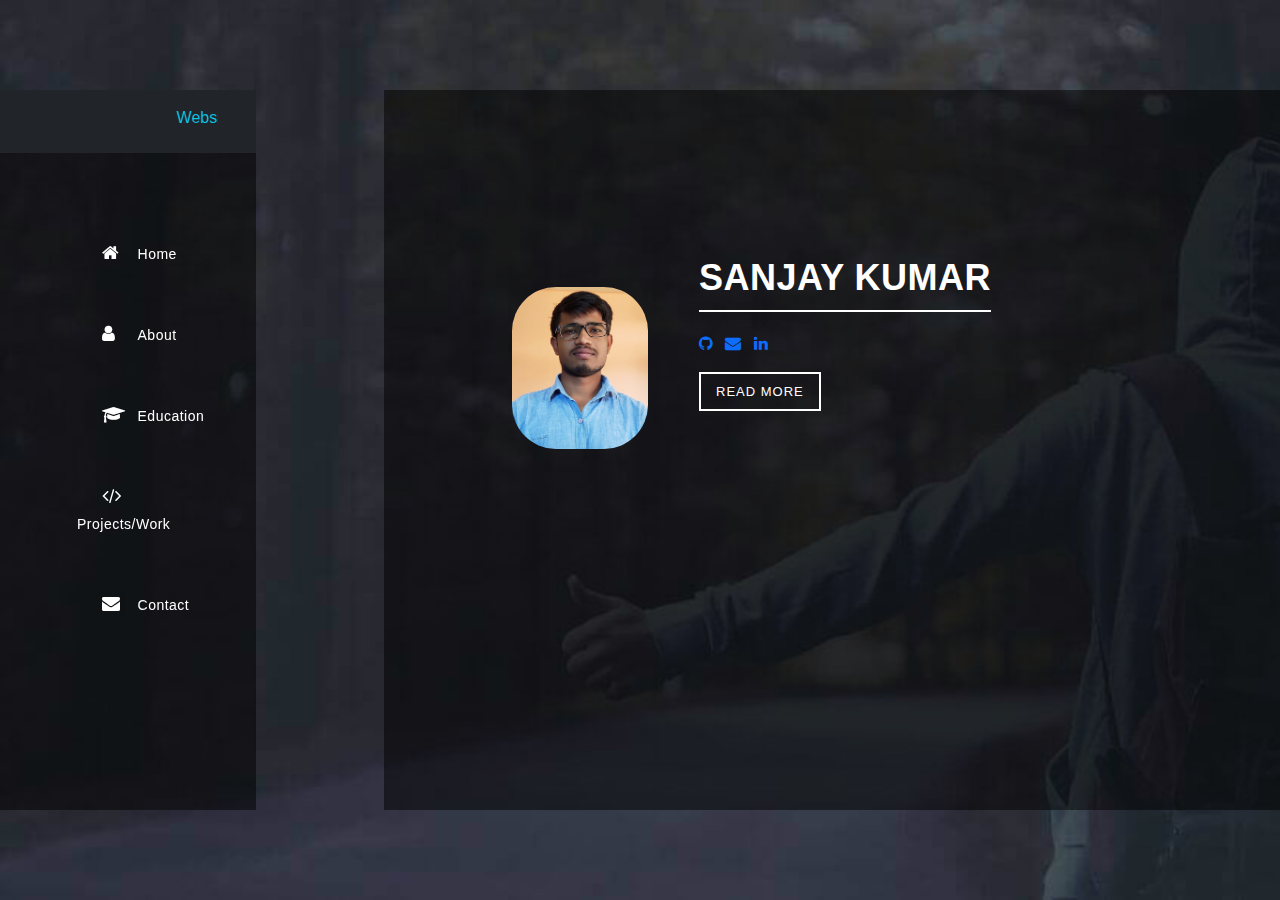
<file: index.html>
<!DOCTYPE html>
<html lang="en">

<head>
    <meta charset="UTF-8">
    <meta name="viewport" content="width=device-width, initial-scale=1">
    <title>Sanjay Kumar</title>
    <link rel="stylesheet" href="css/bootstrap.min.css">
    <link rel="stylesheet" href="css/template.css">
    <link rel="stylesheet" href="css/projects.css">
    <link id="favicon" rel="shortcut icon" href="/img/logo_icon.jpg" type="image" />
    <link rel="stylesheet" href="https://cdnjs.cloudflare.com/ajax/libs/font-awesome/4.7.0/css/font-awesome.min.css">
    <script async src="js/bootstrap.bundle.min.js"></script>
    <script async src="https://www.googletagmanager.com/gtag/js?id=G-SMKH06FYJ5"></script>
</head>

<body>
    <nav>
        <div class="navbar navbar-dark bg-dark">
            <span class="navbar-text text-info">
                <marquee scrollamount="5">Website is under Development</marquee>
            </span>
        </div>
        <ul>
            <li><a href="#1"><i class="fa fa-home"></i> <em>Home</em></a></li>
            <li><a href="#2"><i class="fa fa-user"></i> <em>About</em></a></li>
            <li><a href="#3"><i class="fa fa-graduation-cap"></i> <em>Education</em></a></li>
            <li><a href="#4"><i class="fa fa-code"></i> <em>Projects/Work</em></a></li>
            <li><a href="#5"><i class="fa fa-envelope"></i> <em>Contact</em></a></li>
        </ul>
    </nav>
    <div class="slides">
        <div class="slide" id="1">
            <div class="content first-content">
                <div class="container-fluid">
                    <div class="col-md-3">
                        <div class="author-image"><img src="img/author_image.jpg" alt="Author Image"></div>
                    </div>
                    <div class="col-md-9">
                        <h2>Sanjay Kumar</h2>
                        <br>
                        <div>
                            <ul class="list-inline">
                                <li class="list-inline-item"><a href="https://github.com/iamsnj" target="_blank"><i
                                            class="fa fa-github"></i></a></li>
                                <li class="list-inline-item"><a href="mailto:skdakshana18@gmail.com" target="_blank"><i
                                            class="fa fa-envelope"></i></a></li>
                                <li class="list-inline-item">
                                    <a href="https://www.linkedin.com/in/iamsnj/" target="_blank"><i
                                            class="fa fa-linkedin"></i></a>
                                </li>
                            </ul>
                        </div>
                        <div class="main-btn"><a href="#2">Read More</a></div>
                    </div>
                </div>
            </div>
        </div>
        <div class="slide" id="2">
            <div class="content second-content">
                <div class="container-fluid">
                    <div class="row">
                        <div class="col-md-10" style="margin-top: 1rem;">
                            <h2>About Me</h2>
                        </div>
                        <div class="col-md-6">
                            <div class="left-content">
                                <div>
                                    <p>
                                        I am a 4th year CSE student and an aspiring Software Developer from IIT Kanpur,
                                        Batch'22.
                                        I completed my schooling from JNV. I bagged the scholarship for a two
                                        year
                                        IIT-JEE preparation program from "Dakshna Foundation".
                                        I am highly interested in Software Development and Machine Learning. Whenever
                                        possible
                                        I try to automate things with Python.
                                    </p>
                                </div>
                            </div>
                        </div>
                        <div class="col-md-5">
                            <div class="right-content">
                                <h2></h2>
                                <div>
                                    <p>
                                        I am working at TomTom as a software engineering intern. I am always open to
                                        learn new things.
                                        Apart from study, I love to play cricket. Even, I follow cricket so much.
                                    </p>
                                </div>
                            </div>
                        </div>
                        <div class="main-btn"><a href="#3">Read More</a></div>
                    </div>
                </div>
            </div>
        </div>
        <div class="slide" id="3">
            <div class="content third-content">
                <div class="container-fluid">
                    <div class="col-md-12">
                        <div class="row">
                            <div class="first-section">
                                <div class="container-fluid">
                                    <div class="row">
                                        <div class="col-sm-10 col-md-10">
                                            <h2>Education</h2>
                                            <table class="table table-hover table-dark">
                                                <thead>
                                                    <tr>
                                                        <th scope="col">Institute</th>
                                                        <th scope="col">Degree</th>
                                                        <th scope="col">Year</th>
                                                    </tr>
                                                </thead>
                                                <tbody>
                                                    <tr>
                                                        <td>Indian Institute of Technology, Kanpur</td>
                                                        <td>B.Tech</td>
                                                        <td>2018-Present</td>
                                                    </tr>
                                                    <tr>
                                                        <td>Jawahar Navodaya Vidyalaya, Banglore Urban</td>
                                                        <td>Intermediate</td>
                                                        <td>2016-2018</td>
                                                    </tr>
                                                    <tr>
                                                        <td>Jawahar Navodaya Vidyalaya, Auraiya</td>
                                                        <td>High School</td>
                                                        <td>2011-2016</td>
                                                    </tr>
                                                </tbody>
                                            </table>
                                            <div class="main-btn"><a href="#4">Read More</a></div>
                                        </div>
                                    </div>
                                </div>
                            </div>
                        </div>
                    </div>
                </div>
            </div>
        </div>
        <div class="slide" id="4">
            <div class="content fourth-content">
                <div class="container-fluid">
                    <div class="row" style="margin-top: 1rem;">
                        <div id="projects">
                            <div class="col-md-12 col-sm-6">
                                <div class="item">
                                    <div class="thumb project">
                                        <div class="text-center">
                                            <h3 class="project-title">Software Engineer Intern | TomTom</h3>
                                        </div>
                                        <div>
                                            <ul class="list">
                                                <li>Worked with mapshare reports team which is responsible for
                                                    optimizing maps based on users feedback.</li>
                                                <li>Analyze different maps services such as Google Maps, Open Street
                                                    Maps through SWOT analysis and compared them with TomTom maps.</li>
                                                <li>Identified gaps in the Tom Tom maps product that were resulting in
                                                    bad user experience.</li>
                                                <li>Recommended solutions for closing the loop holes in order to provide
                                                    better customer experience and satisfaction.</li>
                                                <li>Worked with Angular Framework and implemented map zoom and map move
                                                    events for two reports.</li>
                                            </ul>
                                        </div>
                                    </div>
                                </div>
                            </div>
                            <div class="col-md-12 col-sm-6">
                                <div class="item">
                                    <div class="thumb project">
                                        <div class="text-center">
                                            <h3 class="project-title">Cross Compiler</h3>
                                        </div>
                                        <div>
                                            <ul class="list">
                                                <li>Source language was C and Python is used as implementation language.
                                                </li>
                                                <li>Build a lexer and parser in Python using Python's PLY package.</li>
                                                <li>Created abstract syntax tree after semantic analysis.</li>
                                            </ul>
                                        </div>
                                    </div>
                                </div>
                            </div>
                            <div class="col-md-12 col-sm-6">
                                <div class="item">
                                    <div class="thumb project">
                                        <div class="text-center">
                                            <h3 class="project-title">Software Development Project</h3>
                                        </div>
                                        <div>
                                            <ul class="list">
                                                <li>Created a Web App aimed at reducing manual checking of students data
                                                    using Automation.</li>
                                                <li>Developed a login based system using Python's web framework Flask.
                                                </li>
                                                <li>Implemented the SQLite database and the app was deployed on Heroku.
                                                </li>
                                            </ul>
                                        </div>
                                    </div>
                                </div>
                            </div>
                            <div class="col-md-12 col-sm-6">
                                <div class="item">
                                    <div class="thumb project">
                                        <div class="text-center">
                                            <h3 class="project-title">Introduction to CP</h3>
                                        </div>
                                        <div>
                                            <ul class="list">
                                                <li>Introduction to Competitive Programming.</li>
                                                <li>Learned algorithms like BFS, DFS on graph and new data structures
                                                    like Sets and Vectors.</li>
                                                <li>Started competitive coding on online judges like Codeforces,
                                                    Codechef, Hackerrank etc.</li>
                                            </ul>
                                        </div>
                                    </div>
                                </div>
                            </div>
                            <div class="col-md-12 col-sm-6">
                                <div class="item">
                                    <div class="thumb project">
                                        <div class="text-center">
                                            <h3 class="project-title">Build a game with Pygame</h3>
                                        </div>
                                        <div>
                                            <ul class="list">
                                                <li>Learned how to fetch input from keyboard and mouse using PyGame
                                                    packages.
                                                </li>
                                                <li>Used various operations like Load, Transform and Display
                                                    Images with PyGame.</li>
                                            </ul>
                                        </div>
                                    </div>
                                </div>
                            </div>
                        </div>
                    </div>
                </div>
            </div>
        </div>
        <div class="slide" id="5">
            <div class="content fifth-content">
                <div class="container-fluid">
                    <div class="row">
                        <div class="col-md-6"></div>
                        <div class="col-md-6">
                            <div class="row">
                                <div class="col-md-1"></div>
                                <div class="col-md-8">
                                    <div id="msg" class="font-monospace">Message sent successfully!</div>
                                </div>
                            </div>
                            <form id="contact" name="contact" method="post">
                                <div class="row">
                                    <div class="col-md-10">
                                        <fieldset>
                                            <input name="name" type="text" class="form-control" id="name"
                                                placeholder="Your name (optional)">
                                        </fieldset>
                                    </div>
                                    <div class="col-md-10">
                                        <fieldset>
                                            <input name="email" type="email" class="form-control" id="email"
                                                placeholder="Your email (optional)">
                                        </fieldset>
                                    </div>
                                    <div class="col-md-10">
                                        <fieldset>
                                            <input name="subject" type="text" class="form-control" id="subject"
                                                placeholder="Subject" required>
                                        </fieldset>
                                    </div>
                                    <div class="col-md-10">
                                        <fieldset>
                                            <textarea name="message" rows="6" class="form-control" id="message"
                                                placeholder="Your message" required></textarea>
                                        </fieldset>
                                    </div>
                                    <div class="col-md-10">
                                        <fieldset>
                                            <button type='submit'>Submit</button>
                                        </fieldset>
                                    </div>
                                </div>
                            </form>
                        </div>
                    </div>
                </div>
            </div>
        </div>
    </div>
    <script sync src="https://ajax.googleapis.com/ajax/libs/jquery/1.11.2/jquery.min.js"></script>
    <script type="text/javascript">
        const scriptURL = 'https://script.google.com/macros/s/AKfycbyX0GAlNZhv1zwgnB0IGLrvYTfOMlHj6z-h3i4htSlbkNSvN9gcmO1rd6tPvdoIpTGTsA/exec';
        const form = document.forms['contact'];
        let message = document.getElementById('message');

        form.addEventListener('submit', e => {
            message.value = $.trim(message.value);
            e.preventDefault();
            fetch(scriptURL, { method: 'POST', body: new FormData(form) })
                .then(msg.style.display = 'block')
                .catch(error => console.error('Error!', error.message));
            form.reset();
        })
    </script>
    <script>
        window.dataLayer = window.dataLayer || [];
        function gtag() {
            dataLayer.push(arguments);
        }
        gtag('js', new Date());
        gtag('config', 'G-SMKH06FYJ5');
    </script>
</body>

</html>
</file>
<file: css/template.css>
@-webkit-keyframes fill{
0%{width:0%;height:1px}
50%{width:100%;height:1px}
100%{width:100%;height:100%;background:#fff}
}
@keyframes fill{
0%{width:0%;height:1px}
50%{width:100%;height:1px}
100%{width:100%;height:100%;background:#fff}
}
@-webkit-keyframes fillColour{
0%{color:#fff}
50%{color:#fff}
100%{color:#333}
}
@keyframes fillColour{
0%{color:#fff}
50%{color:#fff}
100%{color:#333}
}
*{margin:0;padding:0;-webkit-box-sizing:border-box;box-sizing:border-box;font-family:"Open Sans",sans-serif}
html{overflow:hidden}
body{overflow:hidden;font-size:100%}
nav{top:10vh;bottom:10vh;text-align:center;background:rgba(0,0,0,.5);position:fixed;z-index:100;height:80vh;left:0;width:20%;font-weight:300;font-size:1rem}
nav em{font-style:normal;margin-left:5px;font-size:14px}
nav ul li i{width:25px}
nav ul li a{font-size:18px}
nav ul{margin-top:60px;text-align:left;margin-left:40px;list-style-type:none;height:48vh;display:-webkit-box;display:-ms-flexbox;display:flex;-webkit-box-orient:vertical;-webkit-box-direction:normal;-ms-flex-direction:column;flex-direction:column;-ms-flex-pack:distribute;justify-content:space-around}
nav ul li{margin:25px 0}
nav a,nav a:active,nav a:visited{color:#fff}
nav a{text-decoration:none!important;font-size:14px;letter-spacing:.5px;-webkit-transition:color 2s,background 1s;transition:color 2s,background 1s;padding:20px 30px;position:relative;z-index:0}
nav a.active{background-color:#fff;color:#232323}
nav a::before{content:"";position:absolute;height:0%;width:0%;bottom:0;left:0;opacity:1;z-index:-1}
nav a:hover{text-decoration:none;-webkit-animation:fillColour .7s forwards ease-in-out;animation:fillColour .7s forwards ease-in-out}
nav a:hover::before{-webkit-animation:fill .7s forwards ease-in-out;animation:fill .7s forwards ease-in-out;opacity:1}
.slides{width:600vw;height:100vh;-webkit-transition:-webkit-transform .8s ease;transition:-webkit-transform .8s ease;transition:transform .8s ease;transition:transform .8s ease,-webkit-transform .8s ease}
.slides .slide{height:100vh;width:100vw;float:left;text-align:center;background-size:cover}
.slides .slide .content{overflow-y:scroll;position:relative;width:70%;height:80%;left:30%;top:10%;bottom:10%;background:rgba(0,0,0,.5)}
.content::-webkit-scrollbar{width:5px;height:8px;background-color:rgba(0,0,0,.5)}
.content::-webkit-scrollbar-thumb{background:rgba(250,250,250,.5)}
.slides .slide:nth-child(1){background-image:url(../img/first_bg.jpg)}
.slides .slide:nth-child(2){background-image:url(../img/second_bg.jpg)}
.slides .slide:nth-child(3){background-image:url(../img/third_bg.jpg)}
.slides .slide:nth-child(4){background-image:url(../img/project.jpg)}
.slides .slide:nth-child(5){background-image:url(../img/fifth_bg.jpg)}
.slides .slide:nth-child(6){background-image:url(../img/fourth_bg.jpg)}
.slides .slide img{width:100%}
.main-btn a:hover{background-color:#fff;color:#232323!important}
.first-content{padding:100px;text-align:left;padding-top:13%}
.first-content .author-image img{margin-top:15px;border-radius:60px;max-width:100%;overflow:hidden;float:left;margin-right:35px;padding: 1rem;}
.first-content h2{font-size:36px;text-transform:uppercase;font-weight:700;color:#fff;letter-spacing:.5px;border-bottom:2px solid #fff;display:inline-block;padding-bottom:10px;margin-bottom:20px;margin-top:0}
.first-content p{color:#fff;font-size:13px;text-transform:uppercase;font-weight:300;letter-spacing:2px;line-height:26px;margin-bottom:20px}
.first-content em{font-style:normal;font-weight:600}
.first-content .main-btn{display:inline-block;margin-right:15px}
.first-content .main-btn a{display:inline-block;border:2px solid #fff;padding:8px 15px;font-size:13px;text-transform:uppercase;letter-spacing:1px;color:#fff;text-decoration:none;transition:all .5s;transition:all .5s}
.first-content .fb-btn{display:inline-block}
.first-content .fb-btn a{display:inline-block;background-color:#fff;border:2px solid #fff;padding:8px 15px;font-size:13px;text-transform:uppercase;letter-spacing:1px;color:#232323;text-decoration:none;transition:all .5s}
.first-content .fb-btn a:hover{color:#fff;background-color:transparent}
.second-content .container-fluid{padding-right:0;padding-left:0}
.second-content .container-fluid .col-md-6{padding-right:0;padding-left:0}
.second-content .right-image img{max-width:100%;min-width:100%;overflow:hidden;float:right}
.second-content .left-content{padding:60px;text-align:left}
.second-content h2{font-size:36px;text-transform:uppercase;font-weight:700;color:#fff;letter-spacing:.5px;border-bottom:2px solid #fff;display:inline-block;padding-bottom:10px;margin-bottom:20px;margin-top:0}
.second-content p{font-size:13px;color:#fff;letter-spacing:.5px;font-weight:300;line-height:24px;margin-bottom:30px}
.second-content a{color:#fff;text-decoration:underline}
.second-content .main-btn a{display:inline-block;border:2px solid #fff;padding:8px 15px;font-size:13px;text-transform:uppercase;letter-spacing:1px;color:#fff;text-decoration:none;transition:all .5s}
.third-content{text-align:left;padding:30px}
.third-content .container-fluid{padding-right:7.5px;padding-left:7.5px}
.third-content .first-section .left-content{margin-right:15px;margin-top:12px}
.third-content .first-section .right-image{margin-left:15px}
.third-content .second-section{margin-top:30px}
.third-content .second-section .right-content{margin-left:15px;margin-top:12px;}
.third-content .second-section .left-image{margin-right:15px}
.third-content h2{font-size:24px;text-transform:uppercase;font-weight:700;color:#fff;letter-spacing:.5px;border-bottom:2px solid #fff;display:inline-block;padding-bottom:10px;margin-bottom:20px;margin-top:0}
.third-content p{font-size:13px;color:#fff;letter-spacing:.5px;font-weight:300;line-height:24px;margin-bottom:20px}
.third-content .main-btn a{display:inline-block;border:2px solid #fff;padding:8px 15px;font-size:13px;text-transform:uppercase;letter-spacing:1px;color:#fff;text-decoration:none;transition:all .5s}
.third-content .col-md-6{margin:0;padding:0}
.fourth-content{padding:5px}
.fourth-content .container-fluid{padding-right:15px;padding-left:15px}
.fourth-content .container-fluid .col-md-4{padding-right:0;padding-left:0}
.fourth-content .item{margin:10px}
.fourth-content .item img{max-width:100%;overflow:hidden}
.fourth-content .item .thumb{position:relative}
.fourth-content .item .hover-effect{text-align:left;position:absolute;color:#fff;background-color:rgba(0,0,0,.95);bottom:0;top:0;left:0;right:0;opacity:0;visibility:hidden;transition:all .8s}
.fourth-content .item:hover .hover-effect{opacity:1;visibility:visible}
.fourth-content .item .hover-effect .hover-content{transform:translateY(-50%);position:absolute;text-align:left;width:100%;top:50%;left:0;padding:30px}
.fourth-content .item .hover-effect h2{font-size:18px;text-transform:uppercase;font-weight:700;color:#fff;letter-spacing:.5px;border-bottom:1px solid #fff;display:inline-block;padding-bottom:10px;margin-bottom:10px;margin-top:0}
.fourth-content .item .hover-effect p{font-size:13px;text-transform:uppercase;letter-spacing:.5px;line-height:22px;padding-bottom:0;margin-bottom:0}
.fifth-content .container-fluid{padding-left:0;padding-right:0}
.fifth-content .container-fluid .col-md-6{padding-left:0;padding-right:0}
.fifth-content #map{padding:50px 0 50px 50px}
.fifth-content #contact{padding:50px 50px 50px 50px}
.fifth-content input{border-radius:0;padding-left:15px;font-size:13px;font-weight:300;color:#fff;background-color:rgba(250,250,250,.15);outline:0;border:none;box-shadow:none;line-height:40px;height:40px;width:100%;margin-bottom:25px}
.fifth-content textarea{border-radius:0;padding-left:15px;padding-top:10px;font-size:13px;font-weight:300;color:#fff;background-color:rgba(250,250,250,.15);outline:0;border:none;box-shadow:none;height:165px;max-height:220px;width:100%;max-width:100%;margin-bottom:25px}
.fifth-content button{max-width:100%;width:100%;display:inline-block;border:2px solid #fff;padding:8px 15px;font-size:13px;text-transform:uppercase;letter-spacing:1px;color:#fff;text-decoration:none;background-color:transparent;border-radius:0;transition:all .5s}
.fifth-content button:hover{color:#232323;background-color:#fff}
@media (max-width:749px){
nav{width:15vh}
nav .logo{display:none}
nav .mini-logo{margin-top:60px;display:block}
nav ul{text-align:center;margin-left:0}
nav ul li em{display:none}
nav ul li i{width:20px;height:20px;line-height:20px;text-align:center}
.first-content{padding:30px 5px}
.first-content .main-btn{display:inline-block;margin-right:0;margin-bottom:15px}
.second-content .left-content{padding:30px;text-align:left}
.fourth-content .item .hover-effect h2{font-size:15px}
.fifth-content #map{padding:15px 15px 15px 15px}
.fifth-content #contact{padding:15px 15px 15px 15px}
}
@media(max-width:450px){
nav ul{margin-top:30px}
nav ul li{margin:10px 0}
nav a{padding:15px 20px}
}
</file>
<file: css/projects.css>
.project{text-align:center;color:#deb887;text-align:justify;font-family:Arial,Helvetica,sans-serif,courier;font-weight:700;border:1px solid gray;border-radius:15px;margin:auto}
.list{font-weight:lighter;color:#d3d3d3af;list-style-type:initial;font-size:1.2rem;padding-left:2rem;padding-right:2rem}
.project-title{background-color:#d3d3d3;color:#000;border-radius:15px 15px 0 0;padding:10px;font-weight:500}
#msg{display:none;color:#021f0b;background-color:#b1e4ae;padding:10px;text-align:center;margin-top:18px;margin-bottom:-22px;font-weight:500;font-size:small}
</file>
